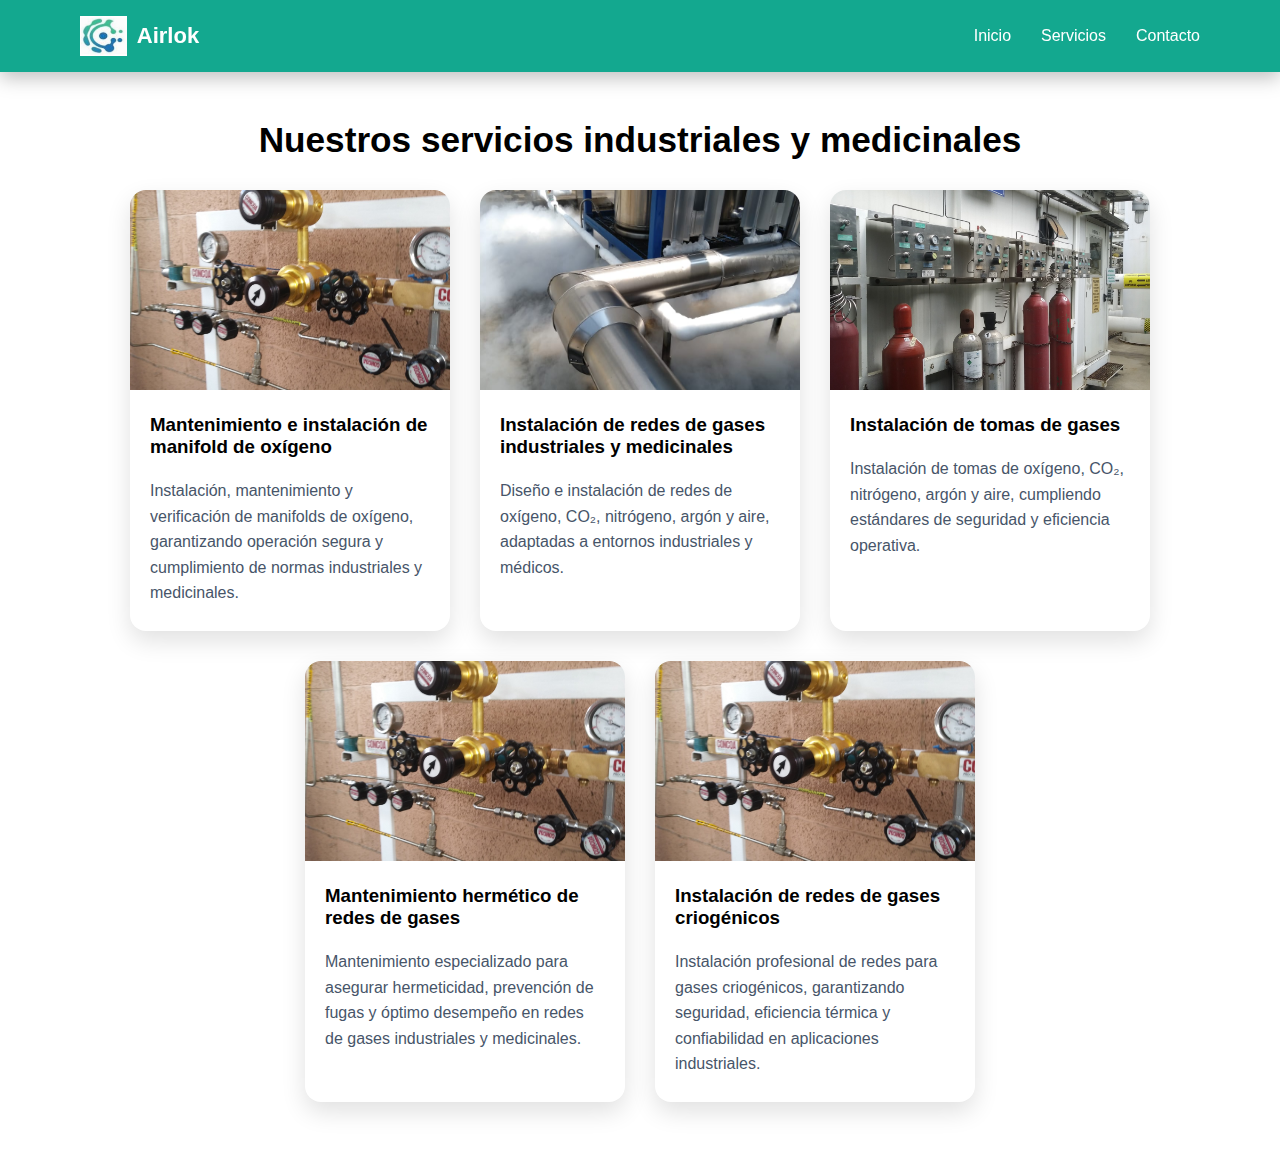
<file: servicios.html>
<!DOCTYPE html>
<html lang="es">
<head>
    <meta charset="UTF-8">
    <meta name="viewport" content="width=device-width, initial-scale=1.0">
    <title>Airlok | Servicios</title>
    <link rel="stylesheet" href="styles.css">
</head>

<body>

<!-- ===== BARRA SUPERIOR ===== -->
<nav>
    <div class="nav-contenedor">
        <div class="logo">
    <img src="logotipo.jpeg" alt="Airlok Logo">
    <span>Airlok</span>
</div>
        <div class="menu">
            <a href="index.html">Inicio</a>
            <a href="servicios.html">Servicios</a>
            <a href="contacto.html">Contacto</a>
        </div>
    </div>
</nav>

<div class="espacio-menu"></div>

<!-- ===== SERVICIOS ===== -->
<section>
    <h2 class="titulo">Nuestros servicios industriales y medicinales</h2>

    <div class="servicios">

        <div class="card">
            <img src="airlok 1.jpeg" alt="Manifold de oxígeno">
            <h3>Mantenimiento e instalación de manifold de oxígeno</h3>
            <p>
                Instalación, mantenimiento y verificación de manifolds de oxígeno,
                garantizando operación segura y cumplimiento de normas industriales
                y medicinales.
            </p>
        </div>

        <div class="card">
            <img src="airlok 2.jpeg" alt="Redes de gases industriales y medicinales">
            <h3>Instalación de redes de gases industriales y medicinales</h3>
            <p>
                Diseño e instalación de redes de oxígeno, CO₂, nitrógeno, argón y aire,
                adaptadas a entornos industriales y médicos.
            </p>
        </div>

        <div class="card">
            <img src="airlok 3.jpeg" alt="Tomas de gases">
            <h3>Instalación de tomas de gases</h3>
            <p>
                Instalación de tomas de oxígeno, CO₂, nitrógeno, argón y aire,
                cumpliendo estándares de seguridad y eficiencia operativa.
            </p>
        </div>

        <div class="card">
            <img src="airlok 1.jpeg" alt="Mantenimiento hermético de redes de gases">
            <h3>Mantenimiento hermético de redes de gases</h3>
            <p>
                Mantenimiento especializado para asegurar hermeticidad,
                prevención de fugas y óptimo desempeño en redes de gases
                industriales y medicinales.
            </p>
        </div>

        <div class="card">
            <img src="airlok 1.jpeg" alt="Redes de gases criogénicos">
            <h3>Instalación de redes de gases criogénicos</h3>
            <p>
                Instalación profesional de redes para gases criogénicos,
                garantizando seguridad, eficiencia térmica y confiabilidad
                en aplicaciones industriales.
            </p>
        </div>

    </div>
</section>

</body>
</html>
</file>
<file: styles.css>
/* =========================================================
   GENERAL
========================================================= */
* {
    box-sizing: border-box;
}

body {
    margin: 0;
    font-family: Arial, Helvetica, sans-serif;
}

/* =========================================================
   BARRA SUPERIOR (COMPARTIDA)
========================================================= */
/* =========================================================
   BARRA SUPERIOR (MISMO COLOR, MEJOR DISEÑO)
========================================================= */
nav {
    position: fixed;
    top: 0;
    width: 100%;
    background: #13a88f; /* TU COLOR */
    box-shadow: 0 6px 18px rgba(0,0,0,0.25);
    z-index: 1000;
}

.nav-contenedor {
    max-width: 1200px;
    margin: 0 auto;
    padding: 16px 40px;
    display: flex;
    justify-content: space-between;
    align-items: center;
}

/* ===== LOGO ===== */
.logo {
    display: flex;
    align-items: center;
    gap: 10px;
    color: white;
    font-size: 22px;
    font-weight: bold;
}

/* ===== MENÚ ===== */
.menu {
    display: flex;
    gap: 30px;
}

.menu a {
    position: relative;
    color: white;
    text-decoration: none;
    font-size: 16px;
    font-weight: 500;
    padding: 6px 0;
    transition: opacity 0.3s ease;
}

/* Línea inferior elegante */
.menu a::after {
    content: "";
    position: absolute;
    left: 0;
    bottom: -6px;
    width: 0%;
    height: 2px;
    background: rgba(255,255,255,0.9);
    transition: width 0.3s ease;
}

.menu a:hover {
    opacity: 0.85;
}

.menu a:hover::after {
    width: 100%;
}

/* Opción activa */
.menu a.active::after {
    width: 100%;
}


/* Espacio para menú fijo */
.espacio-menu {
    height: 80px;
}

/* =========================================================
   HERO / PORTADA
========================================================= */
.hero {
    height: calc(100vh - 80px);
    background-image: url("airlok 3.jpeg");
    background-size: cover;
    background-position: center;
    position: relative;
    color: white;
}

.hero::before {
    content: "";
    position: absolute;
    inset: 0;
    background: rgba(0,0,0,0.6);
}

.hero-content {
    position: absolute;
    bottom: 120px;
    left: 60px;
    max-width: 600px;
    z-index: 2;
}

.hero-content h1 {
    font-size: 52px;
    margin-bottom: 15px;
}

.hero-content p {
    font-size: 18px;
    line-height: 1.6;
    margin-bottom: 30px;
    opacity: 0.95;
}

/* Botones */
.botones a {
    display: inline-block;
    padding: 14px 28px;
    margin-right: 15px;
    border-radius: 30px;
    text-decoration: none;
    font-weight: bold;
    transition: 0.3s;
}

.btn-principal {
    background: #2563eb;
    color: white;
}

.btn-principal:hover {
    background: #1e40af;
}

.btn-secundario {
    border: 2px solid white;
    color: white;
}

.btn-secundario:hover {
    background: white;
    color: #1f2933;
}

/* =========================================================
   SERVICIOS
========================================================= */
.titulo {
    text-align: center;
    font-size: 2.2rem;
    margin: 40px 0 30px;
}

.servicios {
    display: flex;
    justify-content: center;
    gap: 30px;
    padding: 0 40px 60px;
    flex-wrap: wrap;
}

.card {
    background: #ffffff;
    width: 320px;
    border-radius: 16px;
    box-shadow: 0 10px 25px rgba(0,0,0,0.12);
    overflow: hidden;
    transition: transform 0.3s ease;
}

.card:hover {
    transform: translateY(-8px);
}

.card img {
    width: 100%;
    height: 200px;
    object-fit: cover;
}

.card h3 {
    margin: 20px;
}

.card p {
    margin: 0 20px 25px;
    color: #475569;
    line-height: 1.6;
}

/* =========================================================
   FOOTER
========================================================= */
.footer {
    background: radial-gradient(circle at top, #111827, #020617);
    color: #cbd5f5;
    padding: 80px 40px 60px;
    position: relative;
}

.footer-contenedor {
    max-width: 1200px;
    margin: 0 auto;
    display: grid;
    grid-template-columns: repeat(auto-fit, minmax(220px, 1fr));
    gap: 50px;
}

.footer-col h3,
.footer-col h4 {
    color: white;
    margin-bottom: 15px;
}

.footer-logo {
    font-size: 24px;
    font-weight: bold;
}

.footer-col p {
    font-size: 14px;
    line-height: 1.6;
    color: #9ca3af;
}

.footer-col a {
    display: block;
    color: #9ca3af;
    text-decoration: none;
    font-size: 14px;
    margin-bottom: 10px;
    transition: color 0.3s;
}

.footer-col a:hover {
    color: white;
}

.mt {
    margin-top: 25px;
}

/* REDES */
.redes {
    margin-top: 10px;
}

.red {
    display: inline-flex;
    align-items: center;
    justify-content: center;
    width: 36px;
    height: 36px;
    background: #1f2933;
    color: white;
    border-radius: 6px;
    font-weight: bold;
    text-decoration: none;
}

/* WHATSAPP FLOAT */
/* ===== BOTÓN WHATSAPP ===== */
.whatsapp-float {
    position: fixed;
    bottom: 25px;
    right: 25px;
    width: 60px;
    height: 60px;
    background-color: #25D366;
    border-radius: 50%;
    display: flex;
    align-items: center;
    justify-content: center;
    box-shadow: 0 8px 20px rgba(0,0,0,0.3);
    z-index: 2000;
    transition: transform 0.3s ease;
}

.whatsapp-float:hover {
    transform: scale(1.1);
}

.whatsapp-float img {
    width: 32px;
    height: 32px;
}



/* ===== HERO ===== */
.hero {
    position: relative;
    height: 100vh;
    background: url("airlok 3.jpeg") center / cover no-repeat;
    display: flex;
    align-items: center;
    justify-content: center;
}

.hero-overlay {
    position: absolute;
    inset: 0;
    background: rgba(0,0,0,0.55);
}

.hero-contenido {
    position: relative;
    text-align: center;
    color: white;
    max-width: 900px;
    padding: 20px;
}

.hero-contenido h1 {
    font-size: 2.8rem;
    font-weight: bold;
    line-height: 1.3;
    margin-bottom: 20px;
    animation: fade 1s ease;
}

.contador {
    font-size: 14px;
    color: #e5e7eb;
    letter-spacing: 2px;
}

/* ===== LOGO NAV ===== */
.logo {
    display: flex;
    align-items: center;
    gap: 10px;
    color: white;
    font-size: 22px;
    font-weight: bold;
}

.logo img {
    height: 40px;
    width: auto;
}

/* =========================================================
   SEPARADOR DE SECCIÓN
========================================================= */
.separador-seccion {
    position: relative;
    height: 280px;
    background: url("airlok 3.jpeg") center / cover no-repeat;
    display: flex;
    align-items: center;
    justify-content: center;
    margin-top: 60px;
}

.separador-overlay {
    position: absolute;
    inset: 0;
    background: rgba(0,0,0,0.6);
}

.separador-contenido {
    position: relative;
    text-align: center;
    color: white;
    z-index: 2;
}

.separador-contenido h2 {
    font-size: 2.6rem;
    font-weight: bold;
    margin: 15px 0 0;
}

/* Etiqueta tipo badge */
.badge {
    display: inline-block;
    padding: 6px 16px;
    font-size: 14px;
    font-weight: bold;
    color: #e30613;
    background: rgba(227,6,19,0.12);
    border-radius: 6px;
    letter-spacing: 1px;
    text-transform: uppercase;
}

.separador-servicios {
    background: #ffffff;
    padding: 60px 20px;
    text-align: center;
}

.separador-servicios h2 {
    font-size: 2.5rem;
    letter-spacing: 3px;
    color: #111;
    font-weight: 700;
    text-transform: uppercase;
    position: relative;
}

/* Línea decorativa debajo del texto */
.separador-servicios h2::after {
    content: "";
    display: block;
    width: 80px;
    height: 4px;
    background: #0a5cff; /* azul industrial */
    margin: 15px auto 0;
    border-radius: 2px;
}



/* ANIMACIÓN */
@keyframes fade {
    from {
        opacity: 0;
        transform: translateY(15px);
    }
    to {
        opacity: 1;
        transform: translateY(0);
    }



}
</file>
